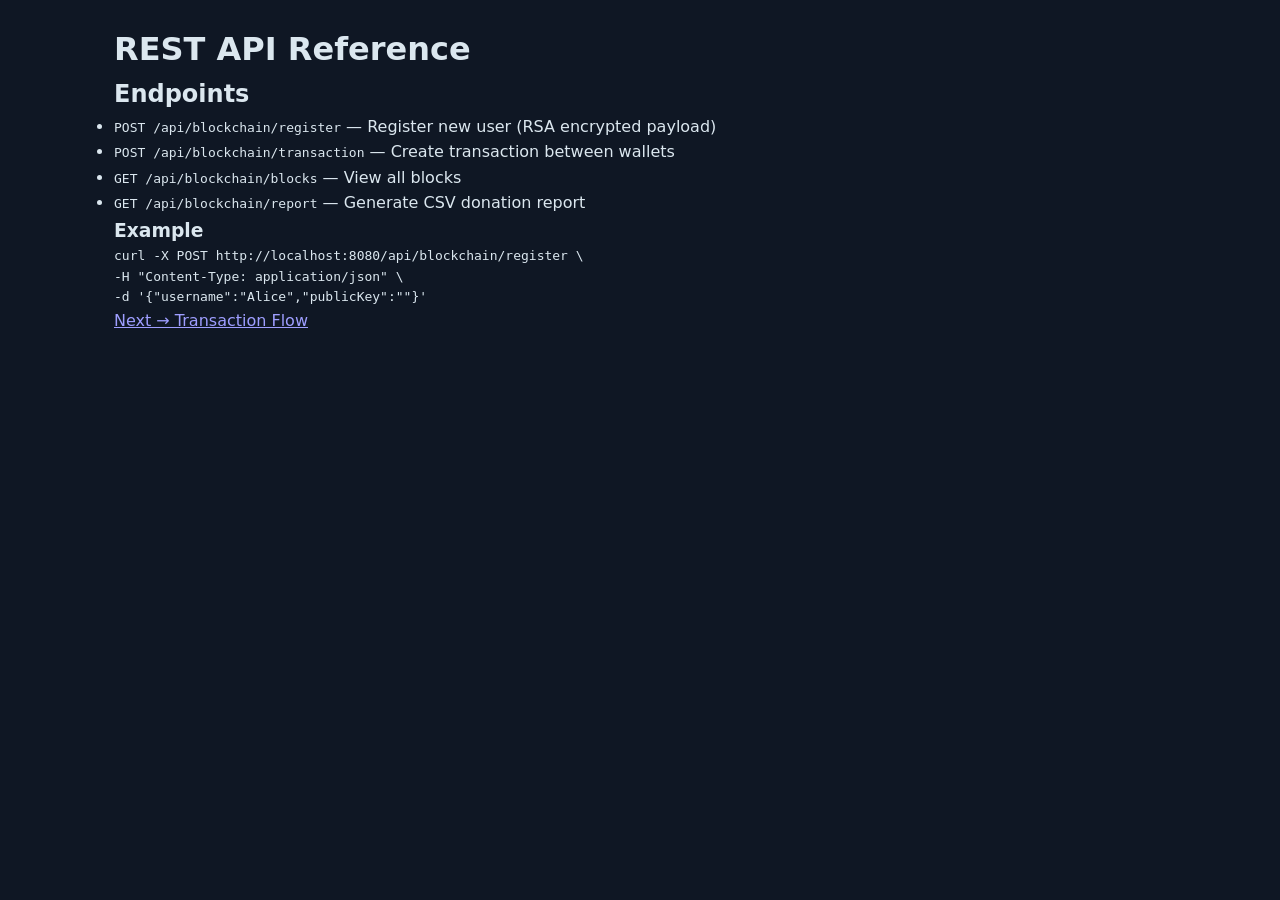
<file: docs/api.html>
<!doctype html>
<html>
<head><meta charset="utf-8"><title>API Reference | Heisei-Chain</title>
    <link rel="stylesheet" href="../assets/css/styles.css">
</head>
<body>
<div class="container">
    <h1>REST API Reference</h1>

    <h2>Endpoints</h2>
    <ul>
        <li><code>POST /api/blockchain/register</code> — Register new user (RSA encrypted payload)</li>
        <li><code>POST /api/blockchain/transaction</code> — Create transaction between wallets</li>
        <li><code>GET /api/blockchain/blocks</code> — View all blocks</li>
        <li><code>GET /api/blockchain/report</code> — Generate CSV donation report</li>
    </ul>

    <h3>Example</h3>
    <pre><code>curl -X POST http://localhost:8080/api/blockchain/register \
-H "Content-Type: application/json" \
-d '{"username":"Alice","publicKey":"<RSA key>"}'
</code></pre>

    <p><a href="flows.html">Next → Transaction Flow</a></p>
</div>
</body>
</html>
</file>
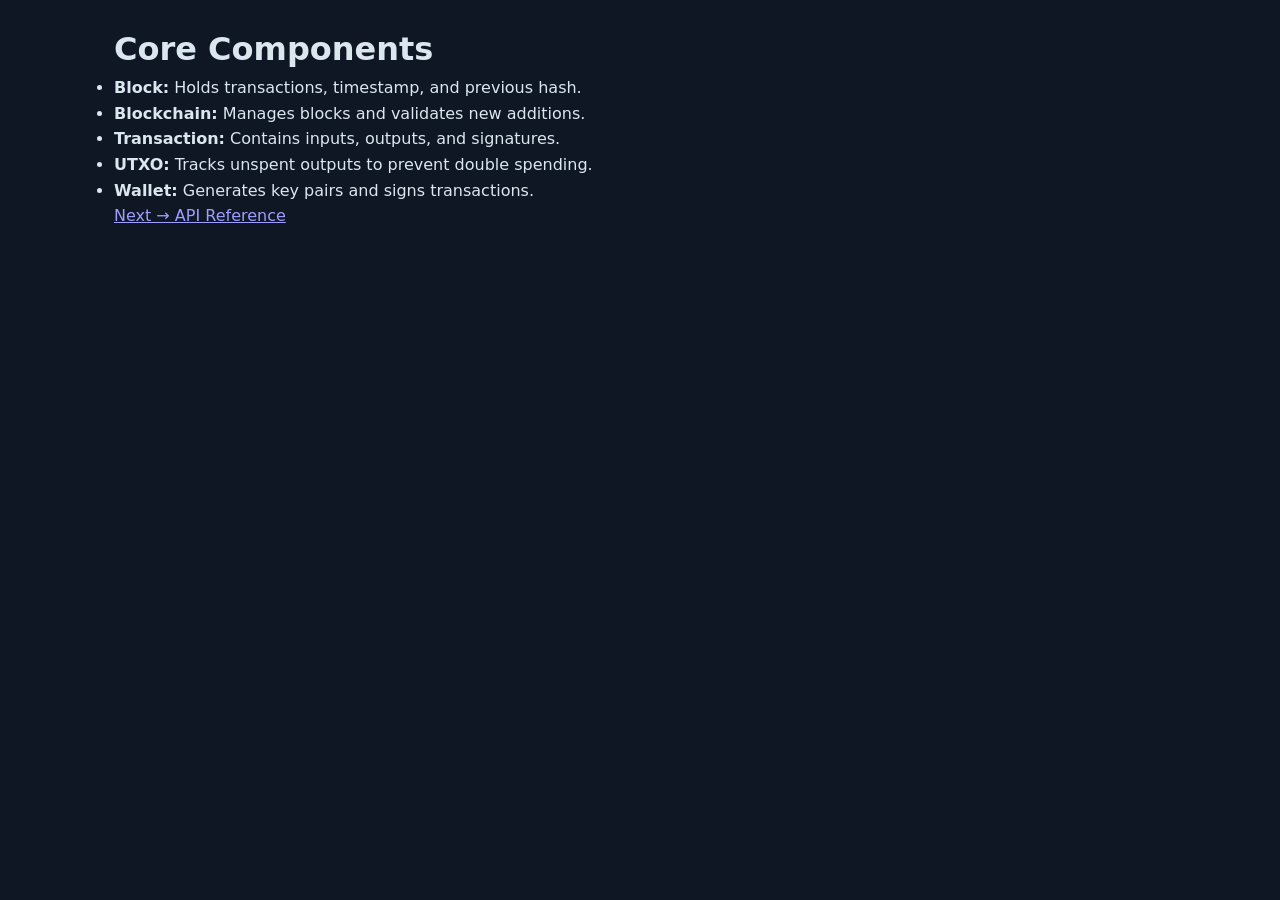
<file: docs/components.html>
<!doctype html>
<html>
<head><meta charset="utf-8"><title>Core Components | Heisei-Chain</title>
    <link rel="stylesheet" href="../assets/css/styles.css">
</head>
<body>
<div class="container">
    <h1>Core Components</h1>
    <ul>
        <li><strong>Block:</strong> Holds transactions, timestamp, and previous hash.</li>
        <li><strong>Blockchain:</strong> Manages blocks and validates new additions.</li>
        <li><strong>Transaction:</strong> Contains inputs, outputs, and signatures.</li>
        <li><strong>UTXO:</strong> Tracks unspent outputs to prevent double spending.</li>
        <li><strong>Wallet:</strong> Generates key pairs and signs transactions.</li>
    </ul>
    <p><a href="api.html">Next → API Reference</a></p>
</div>
</body>
</html>
</file>
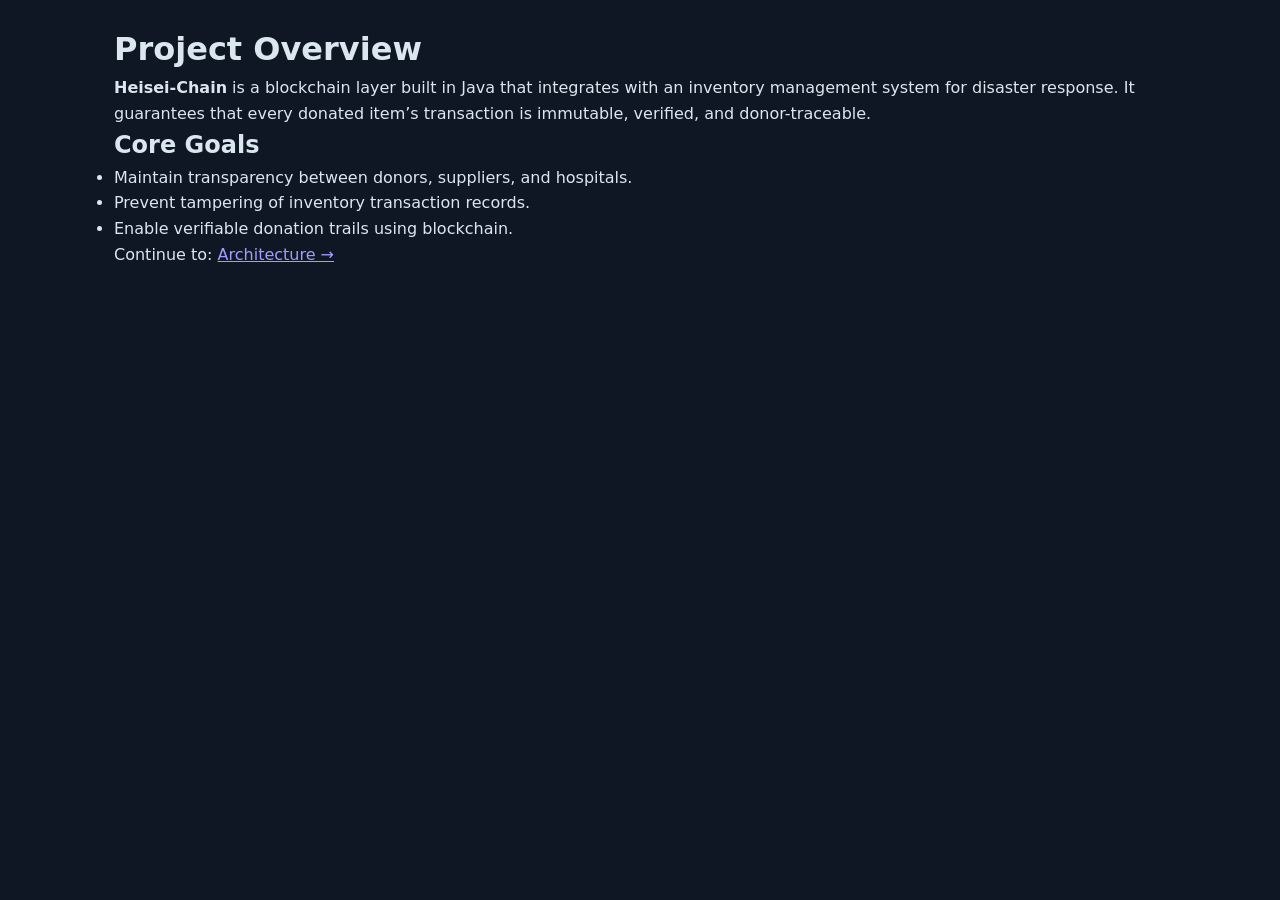
<file: docs/overview.html>
<!doctype html>
<html>
<head><meta charset="utf-8"><title>Overview | Heisei-Chain</title>
    <link rel="stylesheet" href="../assets/css/styles.css">
</head>
<body>
<div class="container">
    <h1>Project Overview</h1>
    <p><strong>Heisei-Chain</strong> is a blockchain layer built in Java that integrates with an inventory management system for disaster response.
        It guarantees that every donated item’s transaction is immutable, verified, and donor-traceable.</p>

    <h2>Core Goals</h2>
    <ul>
        <li>Maintain transparency between donors, suppliers, and hospitals.</li>
        <li>Prevent tampering of inventory transaction records.</li>
        <li>Enable verifiable donation trails using blockchain.</li>
    </ul>

    <p>Continue to: <a href="architecture.html">Architecture →</a></p>
</div>
</body>
</html>
</file>
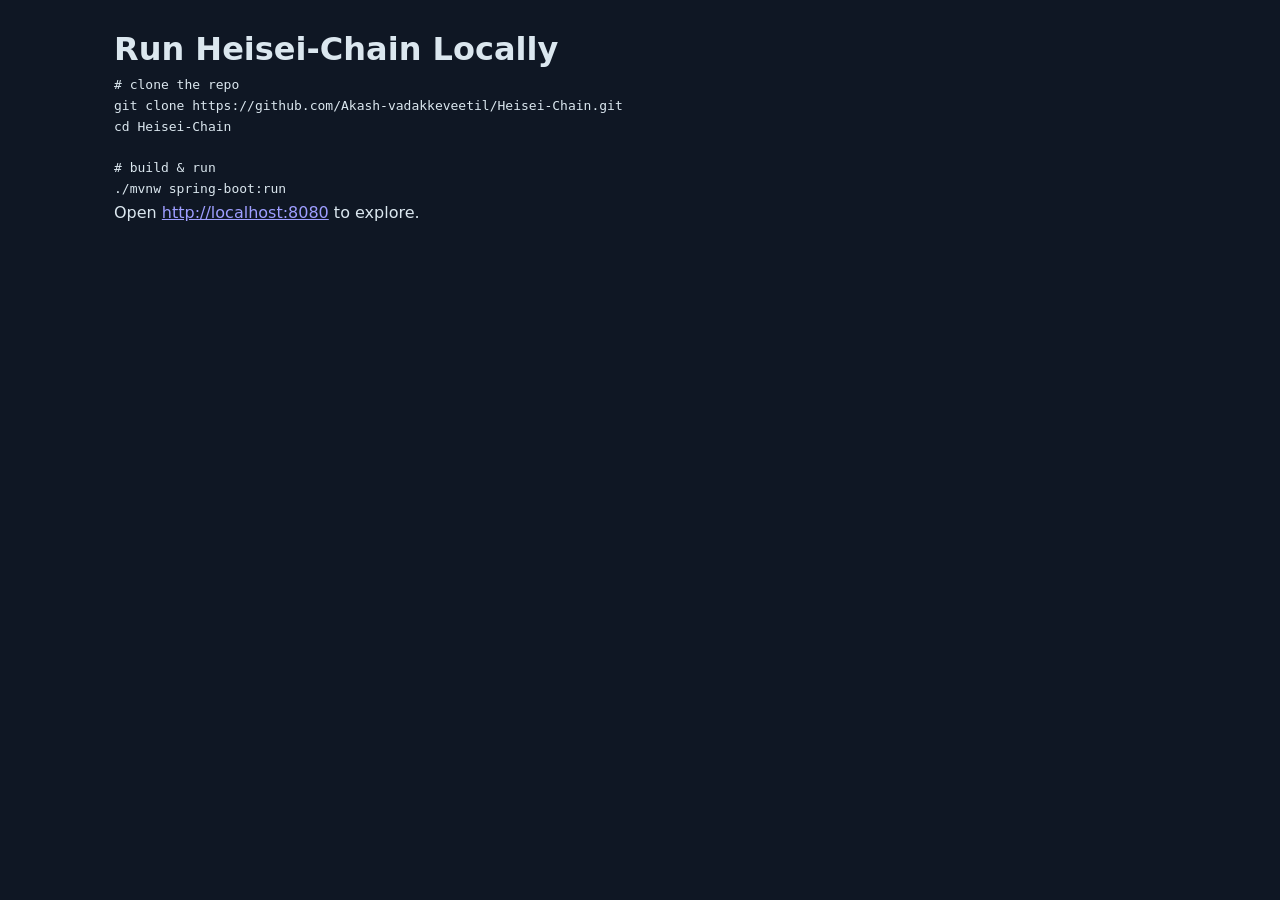
<file: docs/run.html>
<!doctype html>
<html>
<head><meta charset="utf-8"><title>Run Locally | Heisei-Chain</title>
    <link rel="stylesheet" href="../assets/css/styles.css">
</head>
<body>
<div class="container">
    <h1>Run Heisei-Chain Locally</h1>
    <pre><code># clone the repo
git clone https://github.com/Akash-vadakkeveetil/Heisei-Chain.git
cd Heisei-Chain

# build & run
./mvnw spring-boot:run
</code></pre>
    <p>Open <a href="http://localhost:8080">http://localhost:8080</a> to explore.</p>
</div>
</body>
</html>
</file>
<file: assets/css/styles.css>
:root {
  --bg: #0f1724;
  --accent: #7ab4ff;
  --text: #dbe7ef;
  color-scheme: dark;
}

* {
  box-sizing: border-box;
  margin: 0;
  padding: 0;
}

body {
  font-family: Inter, system-ui, Arial;
  background: var(--bg);
  color: var(--text);
  line-height: 1.6;
}

.container {
  max-width: 1100px;
  margin: auto;
  padding: 24px;
}

.topbar {
  background: #0b1220;
  border-bottom: 1px solid rgba(255, 255, 255, 0.1);
}

.topbar .container {
  display: flex;
  justify-content: space-between;
  align-items: center;
}

.brand {
  font-size: 1.5rem;
  font-weight: 700;
  letter-spacing: 0.5px;
}

.top-actions {
  display: flex;
  gap: 12px;
}

.btn {
  background: var(--accent);
  color: #000;
  padding: 10px 18px;
  border-radius: 8px;
  text-decoration: none;
  font-weight: 600;
  transition: background 0.2s, transform 0.15s;
}

.btn:hover {
  background: #9cc8ff;
  transform: translateY(-2px);
}

.btn.ghost {
  background: transparent;
  border: 1px solid var(--accent);
  color: var(--accent);
}

.btn.outline {
  background: transparent;
  border: 2px solid var(--accent);
  color: var(--accent);
}

.btn.large {
  padding: 14px 24px;
  font-size: 1rem;
}

.hero {
  padding: 80px 0;
}

.hero-inner {
  display: flex;
  justify-content: space-between;
  gap: 48px;
  align-items: flex-start;
  flex-wrap: wrap;
}

.hero-content {
  flex: 1;
  min-width: 300px;
}

.hero-content h2 {
  font-size: 2rem;
  margin-bottom: 16px;
  line-height: 1.3;
}

.hero-content p {
  margin-bottom: 24px;
  color: #b9c9d8;
  max-width: 600px;
}

.cta {
  display: flex;
  gap: 16px;
  flex-wrap: wrap;
}

.card {
  background: rgba(255, 255, 255, 0.05);
  padding: 20px;
  border-radius: 12px;
  min-width: 260px;
}

.card h4 {
  margin-bottom: 12px;
  font-size: 1.1rem;
}

.card ul {
  list-style: none;
}

.card li + li {
  margin-top: 8px;
}

.card a {
  color: var(--accent);
  text-decoration: none;
}

.card a:hover {
  text-decoration: underline;
}

.site-footer {
  border-top: 1px solid rgba(255, 255, 255, 0.1);
  padding: 24px 0;
  text-align: center;
  color: #aaa;
  margin-top: 60px;
  font-size: 0.9rem;
}

/* Responsive tweaks */
@media (max-width: 900px) {
  .hero-inner {
    flex-direction: column;
    align-items: stretch;
  }

  .hero-content {
    text-align: center;
  }

  .cta {
    justify-content: center;
  }

  .card {
    width: 100%;
    text-align: center;
  }
}
</file>
